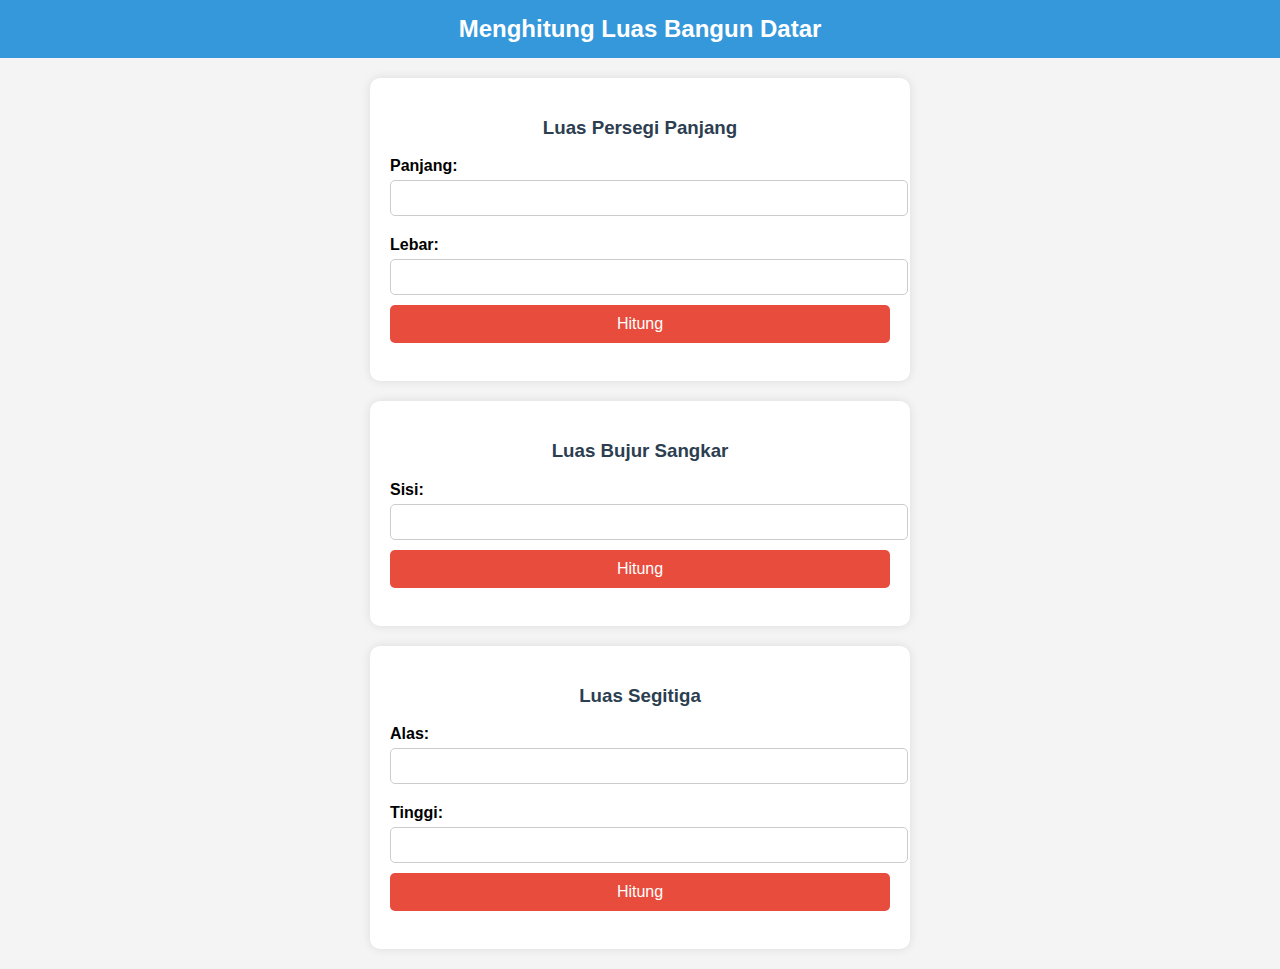
<file: index.html>
<!DOCTYPE html>
<html lang="id">
<head>
    <meta charset="UTF-8">
    <meta name="viewport" content="width=device-width, initial-scale=1.0">
    <title>Menghitung Luas Bangun Datar</title>
    <style>
        body {
            font-family: 'Arial', sans-serif;
            margin: 0;
            padding: 0;
            background-color: #f4f4f4;
            text-align: center;
        }

        h2 {
            background-color: #3498db;
            color: white;
            padding: 15px;
            margin: 0;
        }

        .container {
            width: 90%;
            max-width: 500px;
            margin: 20px auto;
            background: white;
            padding: 20px;
            border-radius: 10px;
            box-shadow: 0px 0px 10px rgba(0, 0, 0, 0.1);
        }

        h3 {
            color: #2c3e50;
        }

        label {
            font-weight: bold;
            display: block;
            margin: 10px 0 5px;
            text-align: left;
        }

        input {
            width: 100%;
            padding: 8px;
            margin-bottom: 10px;
            border: 1px solid #ccc;
            border-radius: 5px;
            font-size: 16px;
        }

        button {
            background-color: #e74c3c;
            color: white;
            border: none;
            padding: 10px;
            width: 100%;
            border-radius: 5px;
            font-size: 16px;
            cursor: pointer;
            transition: background 0.3s;
        }

        button:hover {
            background-color: #c0392b;
        }

        p {
            font-size: 18px;
            font-weight: bold;
            color: #27ae60;
            margin-top: 10px;
        }
    </style>
</head>
<body>

    <h2>Menghitung Luas Bangun Datar</h2>

    <!-- Box Persegi Panjang -->
    <div class="container">
        <h3>Luas Persegi Panjang</h3>
        <label>Panjang:</label>
        <input type="number" id="panjang">
        <label>Lebar:</label>
        <input type="number" id="lebar">
        <button onclick="hitungLuasPersegiPanjang()">Hitung</button>
        <p id="hasilPersegiPanjang"></p>
    </div>

    <!-- Box Bujur Sangkar -->
    <div class="container">
        <h3>Luas Bujur Sangkar</h3>
        <label>Sisi:</label>
        <input type="number" id="sisi">
        <button onclick="hitungLuasBujurSangkar()">Hitung</button>
        <p id="hasilBujurSangkar"></p>
    </div>

    <!-- Box Segitiga -->
    <div class="container">
        <h3>Luas Segitiga</h3>
        <label>Alas:</label>
        <input type="number" id="alas">
        <label>Tinggi:</label>
        <input type="number" id="tinggi">
        <button onclick="hitungLuasSegitiga()">Hitung</button>
        <p id="hasilSegitiga"></p>
    </div>

    <script>
        // Fungsi menghitung luas persegi panjang
        function hitungLuasPersegiPanjang() {
            let panjang = document.getElementById("panjang").value;
            let lebar = document.getElementById("lebar").value;
            let luas = panjang * lebar; // Rumus: panjang * lebar
            document.getElementById("hasilPersegiPanjang").innerText = "Luas: " + luas + " cm²";
        }

        // Fungsi menghitung luas bujur sangkar
        function hitungLuasBujurSangkar() {
            let sisi = document.getElementById("sisi").value;
            let luas = sisi * sisi; // Rumus: sisi * sisi
            document.getElementById("hasilBujurSangkar").innerText = "Luas: " + luas + " cm²";
        }

        // Fungsi menghitung luas segitiga
        function hitungLuasSegitiga() {
            let alas = document.getElementById("alas").value;
            let tinggi = document.getElementById("tinggi").value;
            let luas = 0.5 * alas * tinggi; // Rumus: 1/2 * alas * tinggi
            document.getElementById("hasilSegitiga").innerText = "Luas: " + luas + " cm²";
        }
    </script>

</body>
</html>
</file>
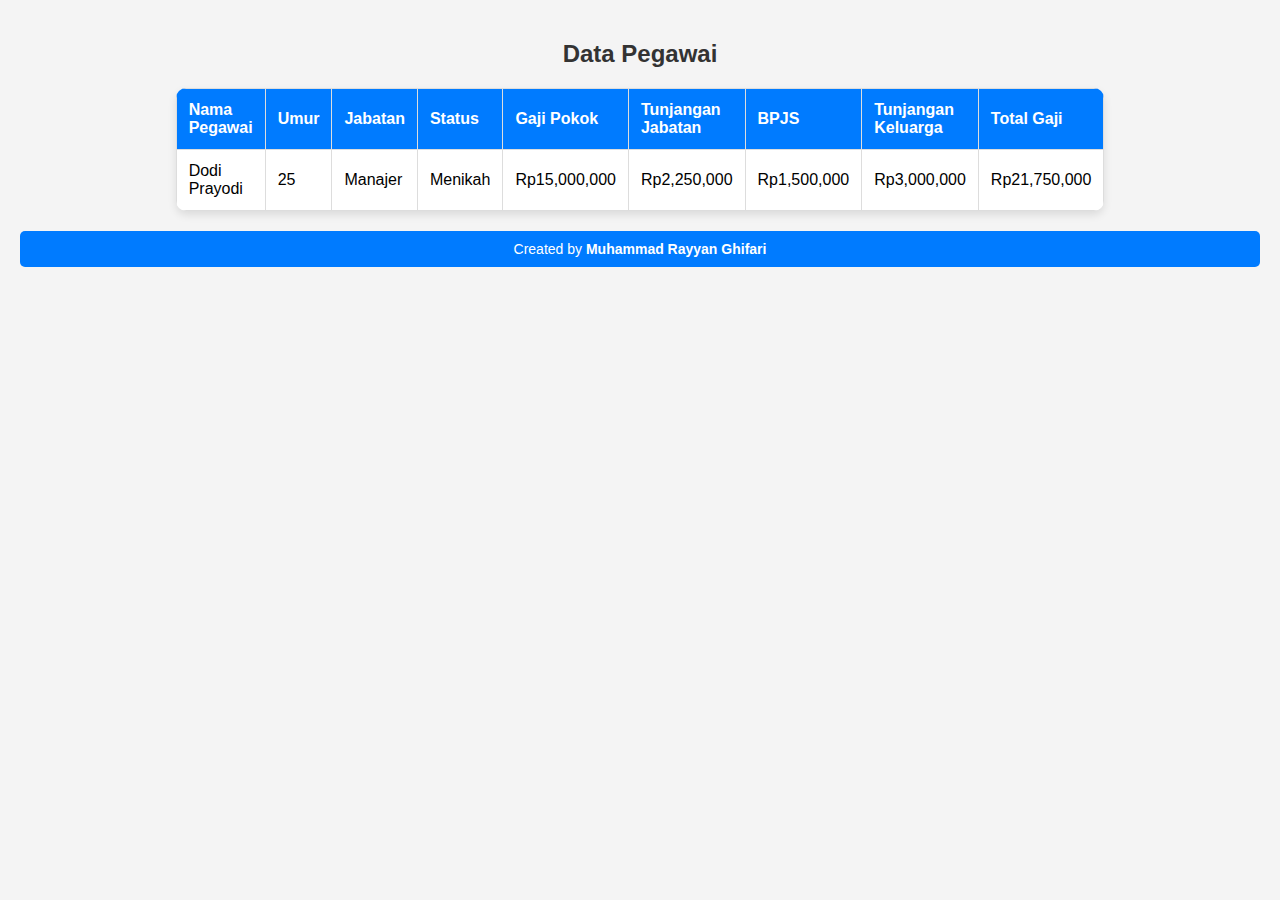
<file: Tugas JS/tugas2/index.html>
<!DOCTYPE html>
<html lang="id">
<head>
    <meta charset="UTF-8">
    <meta name="viewport" content="width=device-width, initial-scale=1.0">
    <title>Data Pegawai</title>
    <style>
        body {
            font-family: Arial, sans-serif;
            background-color: #f4f4f4;
            text-align: center;
            margin: 0;
            padding: 20px;
        }
        h2 {
            color: #333;
        }
        table {
            width: 70%;
            border-collapse: collapse;
            margin: 20px auto;
            background-color: white;
            box-shadow: 0 4px 8px rgba(0, 0, 0, 0.1);
            border-radius: 10px;
            overflow: hidden;
        }
        th, td {
            border: 1px solid #ddd;
            padding: 12px;
            text-align: left;
        }
        th {
            background-color: #007bff;
            color: white;
        }
        tr:nth-child(even) {
            background-color: #f2f2f2;
        }
        footer {
            margin-top: 20px;
            padding: 10px;
            background-color: #007bff;
            color: white;
            text-align: center;
            font-size: 14px;
            border-radius: 5px;
        }
    </style>
</head>
<body>
    <h2>Data Pegawai</h2>
    <table>
        <thead>
            <tr>
                <th>Nama Pegawai</th>
                <th>Umur</th>
                <th>Jabatan</th>
                <th>Status</th>
                <th>Gaji Pokok</th>
                <th>Tunjangan Jabatan</th>
                <th>BPJS</th>
                <th>Tunjangan Keluarga</th>
                <th>Total Gaji</th>
            </tr>
        </thead>
        <tbody>
            <tr id="pegawaiData"></tr>
        </tbody>
    </table>
    
    <script>
        // Data Pegawai
        let pegawai = {
            nama: "Dodi Prayodi",
            umur: 25,
            jabatan: "Manajer",
            status: "Menikah"
        };

        // Menentukan Gaji Pokok berdasarkan jabatan
        let gajiPokok = pegawai.jabatan === "Manajer" ? 15000000 :
                        pegawai.jabatan === "Asisten Manajer" ? 10000000 :
                        5000000;
        
        // Menghitung tunjangan, BPJS, dan total gaji
        let tunjanganJabatan = 0.15 * gajiPokok;
        let bpjs = 0.10 * gajiPokok;
        let tunjanganKeluarga = pegawai.status === "Menikah" ? 0.20 * gajiPokok : 0;
        let totalGaji = gajiPokok + tunjanganJabatan + bpjs + tunjanganKeluarga;
        
        // Menampilkan data di tabel
        document.getElementById("pegawaiData").innerHTML = `
            <td>${pegawai.nama}</td>
            <td>${pegawai.umur}</td>
            <td>${pegawai.jabatan}</td>
            <td>${pegawai.status}</td>
            <td>Rp${gajiPokok.toLocaleString()}</td>
            <td>Rp${tunjanganJabatan.toLocaleString()}</td>
            <td>Rp${bpjs.toLocaleString()}</td>
            <td>Rp${tunjanganKeluarga.toLocaleString()}</td>
            <td>Rp${totalGaji.toLocaleString()}</td>
        `;
    </script>
    
    <footer>
        Created by <strong>Muhammad Rayyan Ghifari</strong>
    </footer>
</body>
</html>
</file>
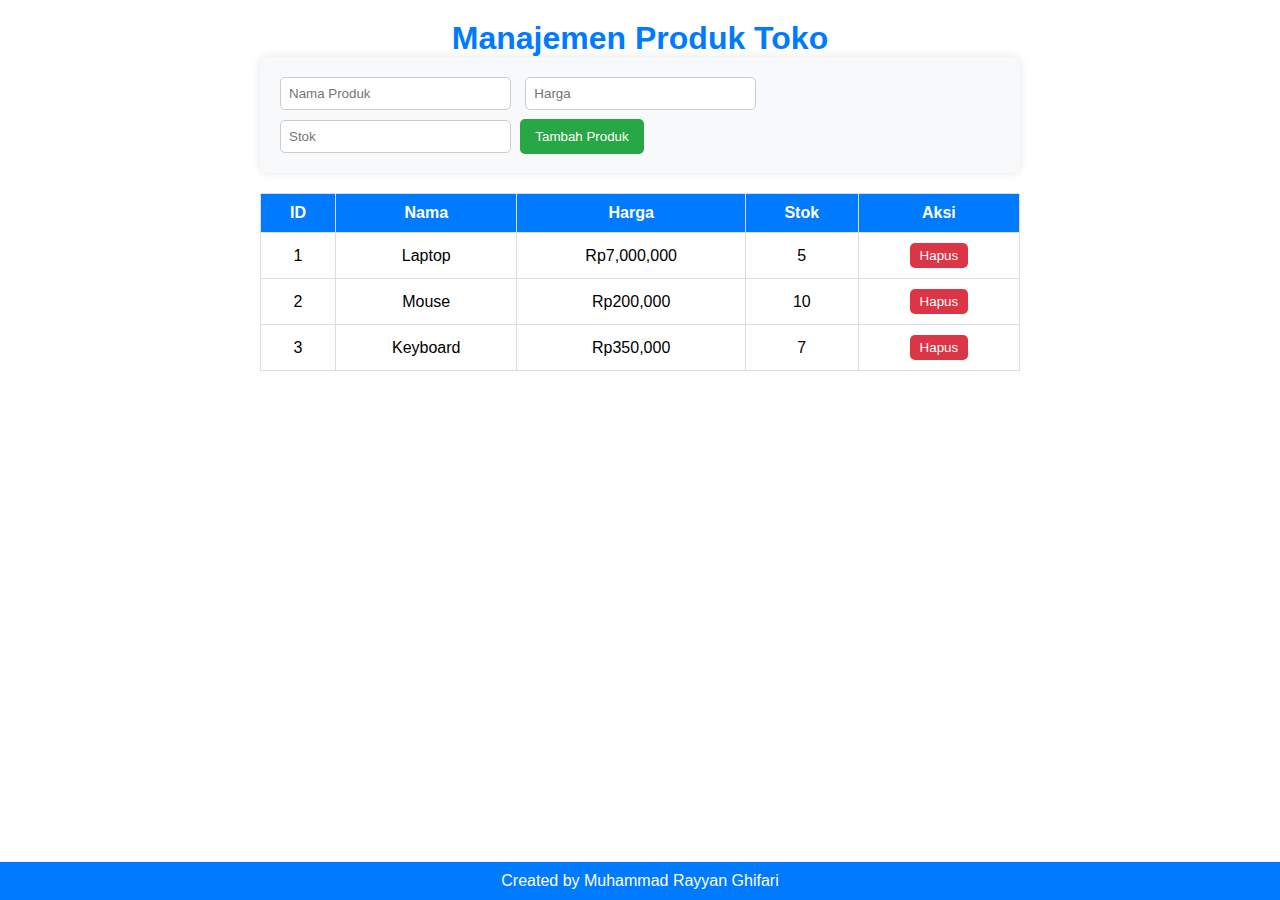
<file: Tugas JS/tugas3/index.html>
<!DOCTYPE html>
<html lang="id">
<head>
    <meta charset="UTF-8">
    <meta name="viewport" content="width=device-width, initial-scale=1.0">
    <title>Manajemen Produk Toko</title>
    <link rel="stylesheet" href="styles.css">
</head>
<body>

    <div class="container">
        <h1>Manajemen Produk Toko</h1>

        <!-- Kotak input -->
        <div class="input-box">
            <input type="text" id="nama" placeholder="Nama Produk">
            <input type="number" id="harga" placeholder="Harga">
            <input type="number" id="stok" placeholder="Stok">
            <button onclick="tambahProduk()">Tambah Produk</button>
        </div>

        <!-- Tabel daftar produk -->
        <table>
            <thead>
                <tr>
                    <th>ID</th>
                    <th>Nama</th>
                    <th>Harga</th>
                    <th>Stok</th>
                    <th>Aksi</th>
                </tr>
            </thead>
            <tbody id="daftarProduk"></tbody>
        </table>
    </div>

    <!-- Footer -->
    <footer>
        Created by Muhammad Rayyan Ghifari
    </footer>

    <script src="script.js"></script>

</body>
</html>
</file>
<file: Tugas JS/tugas3/styles.css>
/* Reset dasar */
* {
    margin: 0;
    padding: 0;
    box-sizing: border-box;
    font-family: Arial, sans-serif;
}

/* Struktur dasar */
html, body {
    height: 100%;
    display: flex;
    flex-direction: column;
}

.container {
    flex: 1;
    padding: 20px;
    max-width: 800px;
    margin: auto;
}

h1 {
    text-align: center;
    color: #007bff;
}

/* Kotak input produk */
.input-box {
    background: #f8f9fa;
    padding: 15px;
    border-radius: 8px;
    box-shadow: 0px 0px 10px rgba(0, 0, 0, 0.1);
    margin-bottom: 20px;
}

.input-box input {
    width: calc(33% - 10px);
    padding: 8px;
    margin: 5px;
    border: 1px solid #ccc;
    border-radius: 5px;
}

.input-box button {
    background: #28a745;
    color: white;
    border: none;
    padding: 10px 15px;
    border-radius: 5px;
    cursor: pointer;
}

.input-box button:hover {
    background: #218838;
}

/* Tabel daftar produk */
table {
    width: 100%;
    border-collapse: collapse;
    margin-top: 15px;
}

th, td {
    border: 1px solid #ddd;
    padding: 10px;
    text-align: center;
}

th {
    background: #007bff;
    color: white;
}

.btn-delete {
    background: #dc3545;
    color: white;
    border: none;
    padding: 5px 10px;
    border-radius: 5px;
    cursor: pointer;
}

.btn-delete:hover {
    background: #c82333;
}

/* Footer */
footer {
    width: 100%;
    text-align: center;
    background: #007bff;
    color: white;
    padding: 10px;
    position: relative;
    bottom: 0;
}
</file>
